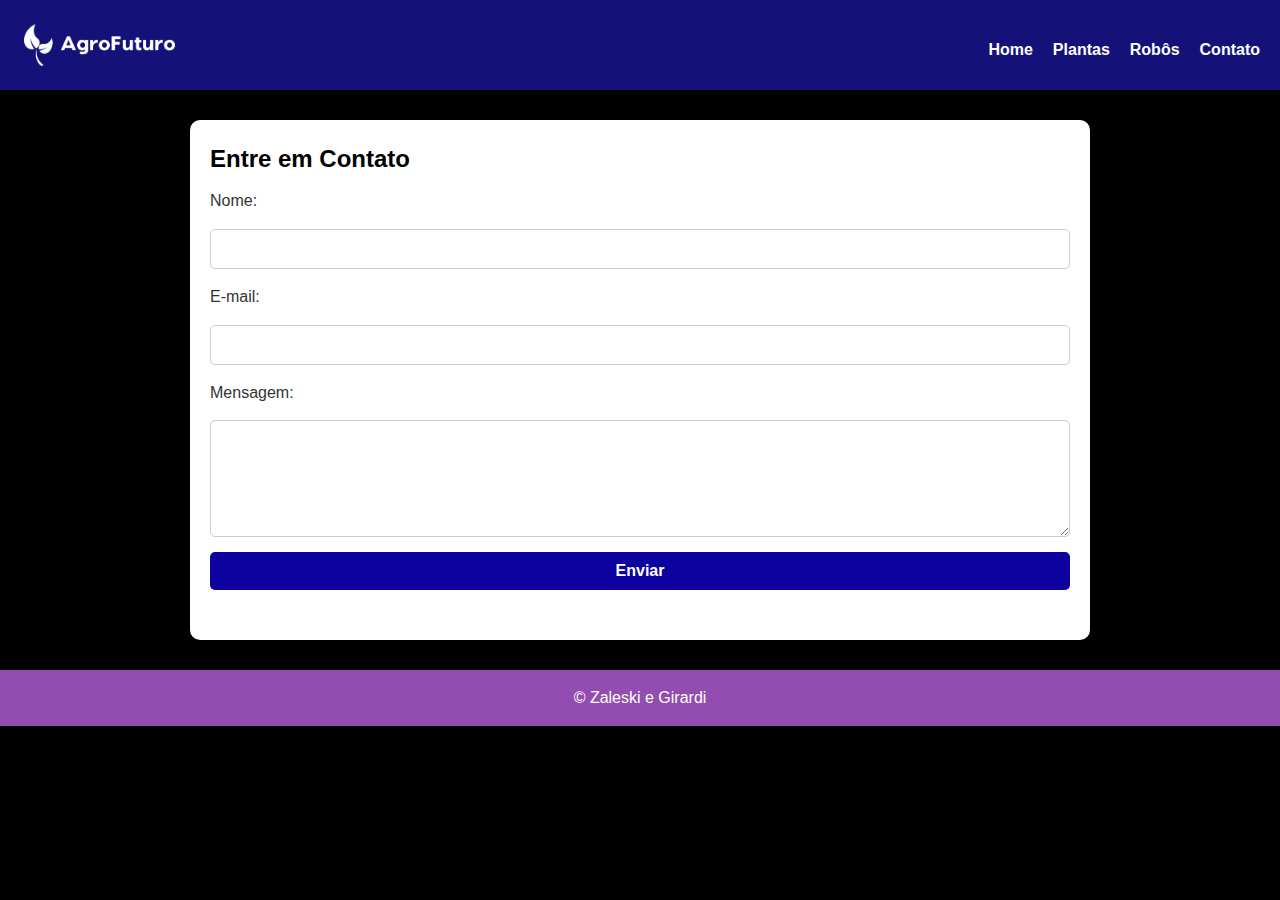
<file: contato.html>
<!DOCTYPE html>
<html lang="pt-BR">
<head>
    <meta charset="UTF-8">
    <meta name="viewport" content="width=device-width, initial-scale=1.0">
    <title>Meu Projeto de Vida</title>
    <link rel="stylesheet" href="contato.css">
</head>
<body>
    <header class="header-container">
        <img src="noBgWhite.png" alt="Logo do Projeto" class="logo-img">
        
        <nav class="navbar">
            <ul class="nav-list">
                <li><a href="index.html" class="nav-link">Home</a></li>
                <li><a href="" class="nav-link">Plantas</a></li>
                <li><a href="" class="nav-link">Robôs</a></li>
                <li><a href="contato.html" class="nav-link">Contato</a></li>
            </ul>
        </nav>
    </header>

    <main class="main-container">
        <section id="contato" class="form-section">
            <h2>Entre em Contato</h2>
            <form>
                <label for="nome">Nome:</label>
                <input type="text" id="nome" name="nome" required>

                <label for="email">E-mail:</label>
                <input type="email" id="email" name="email" required>

                <label for="mensagem">Mensagem:</label>
                <textarea id="mensagem" name="mensagem" rows="5" required></textarea>

                <button type="submit">Enviar</button>
            </form>
        </section>
    </main>
    <footer class="footer-container">
        <p>&copy; Zaleski e Girardi</p>
    </footer>
</body>
</html>
</file>
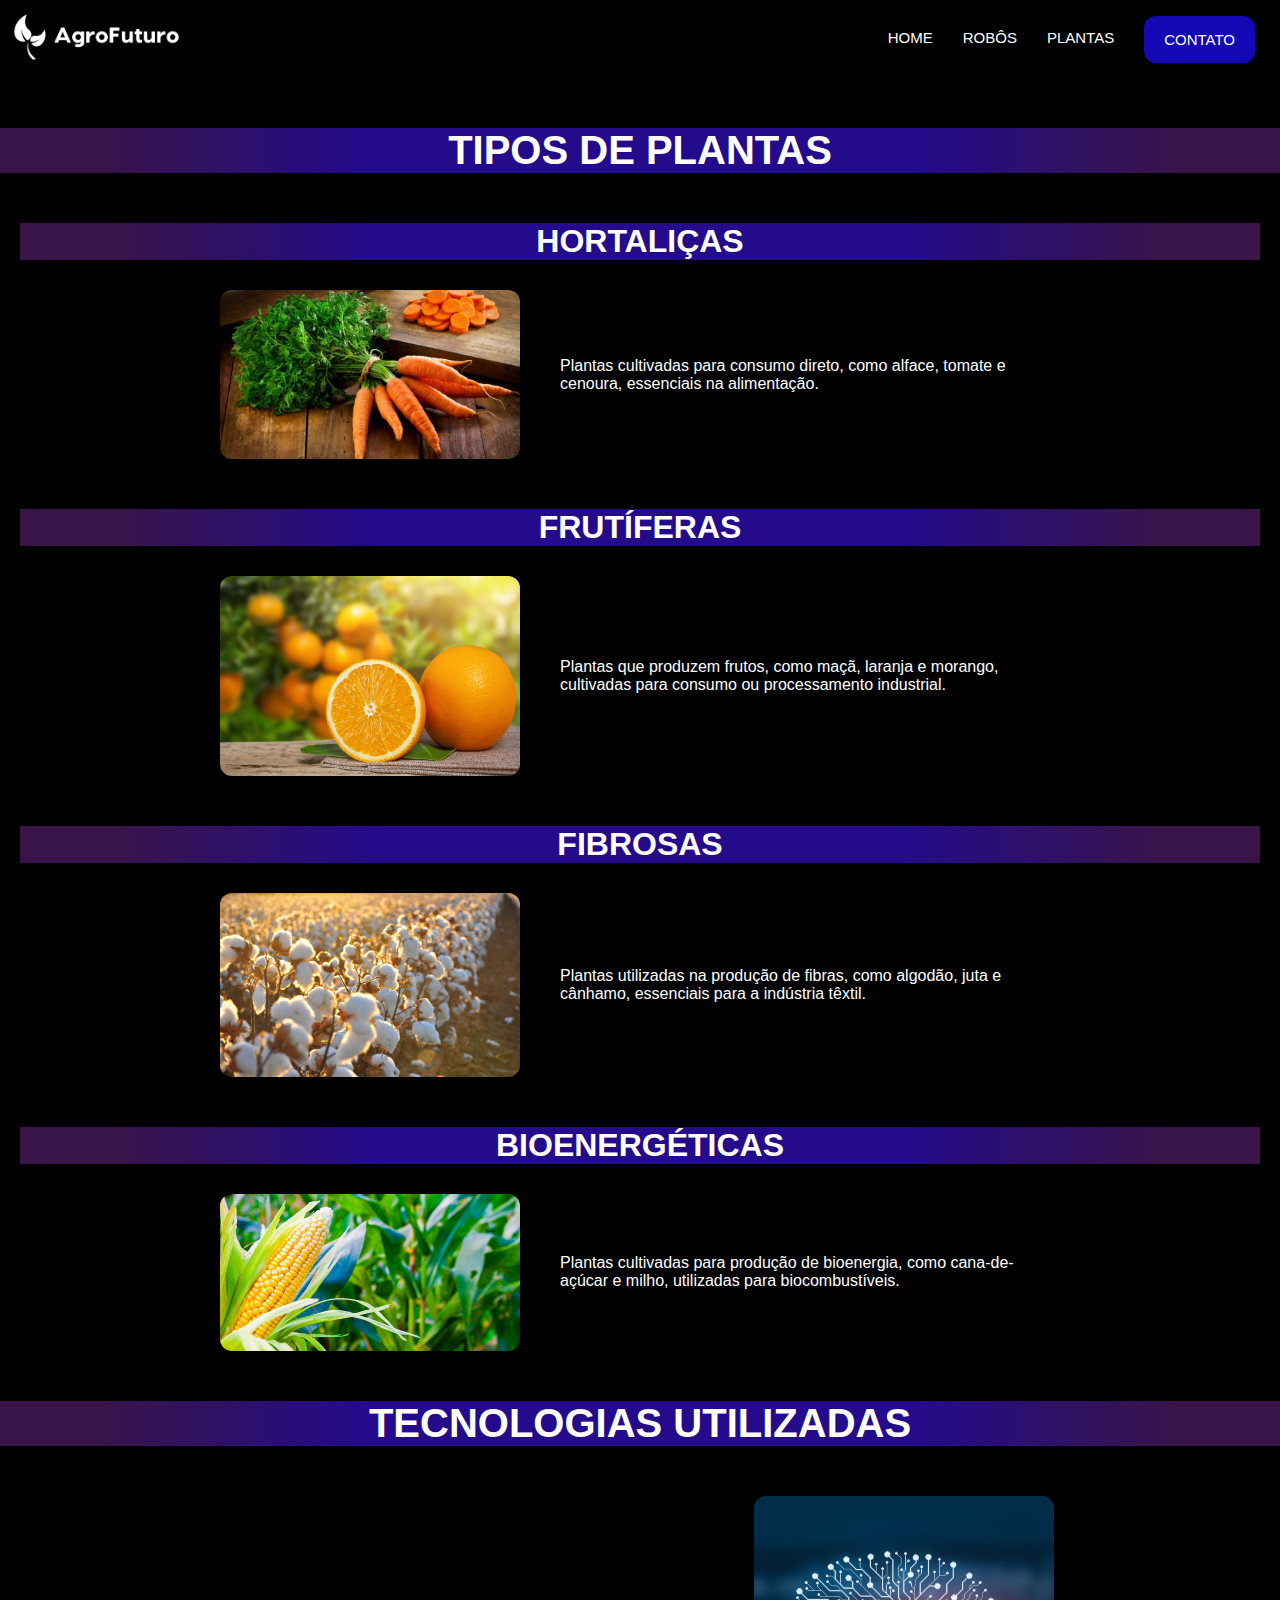
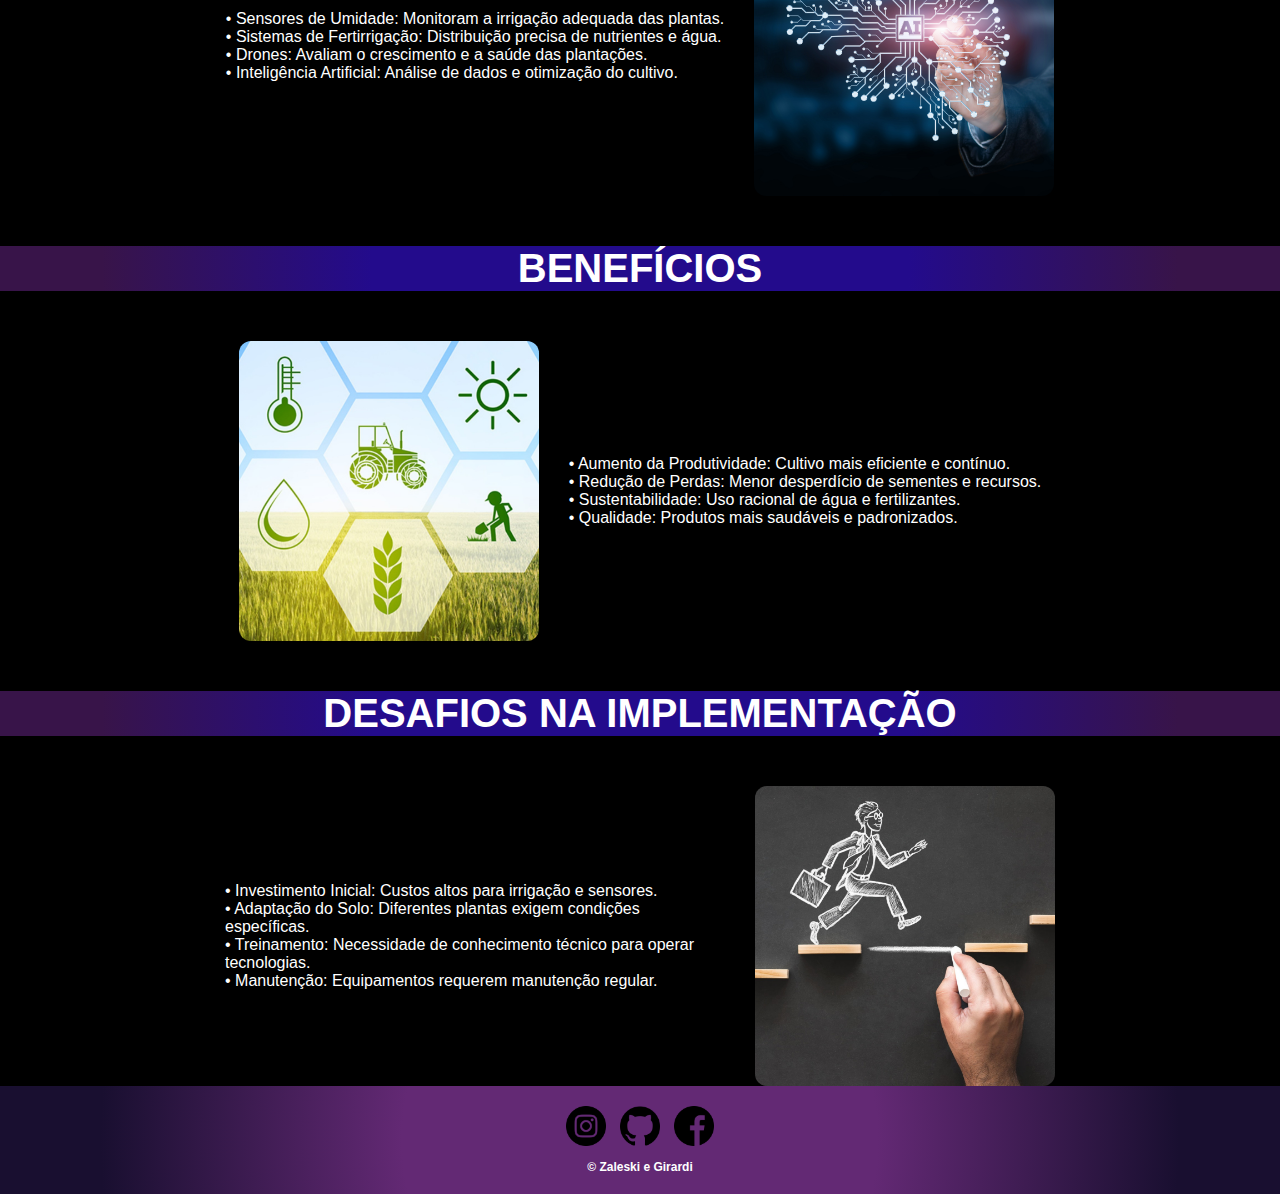
<file: plantas.html>
<!doctype html>
<html lang="pt-br">

<head>
  <meta charset="UTF-8">
  <meta name="viewport" content="width=device-width, initial-scale=1.0">
  <meta http-equiv="X-UA-Compatible" content="ie=edge">
  <link rel="stylesheet" href="style.css">
  <title>Site Agrinho - Plantas</title>
</head>

<body>
 
  <nav class="navbar">
    <a href="index.html">
      <img class="logo" src="noBgWhite.png" alt="logo">
    </a>
    <ul class="menu">
      <a href="index.html">Home</a>
      <a href="robos.html">Robôs</a>
      <a href="plantas.html">Plantas</a>
      <a class="btn-principal" href="contato.html">Contato</a>
    </ul>
  </nav>

  <div class="espacamento">
    <h3 class="titulo">TIPOS DE PLANTAS</h3>
  </div>

  <section class="lista-robos">

    <div class="robo-bloco">
      <h1 class="robo-item-subtitulo">HORTALIÇAS</h1>
      <div class="robo-item">
        <img class="img-grande" src="cenoura.webp" alt="hortaliça">
        <p class="descricao">Plantas cultivadas para consumo direto, como alface, tomate e cenoura, essenciais na alimentação.</p>
      </div>
    </div>

    <div class="robo-bloco">
      <h1 class="robo-item-subtitulo">FRUTÍFERAS</h1>
      <div class="robo-item">
        <img class="img-grande" src="laranja.jpg" alt="planta frutífera">
        <p class="descricao">Plantas que produzem frutos, como maçã, laranja e morango, cultivadas para consumo ou processamento industrial.</p>
      </div>
    </div>

    <div class="robo-bloco">
      <h1 class="robo-item-subtitulo">FIBROSAS</h1>
      <div class="robo-item">
        <img class="img-grande" src="algodão.jpg" alt="planta fibrosa">
        <p class="descricao">Plantas utilizadas na produção de fibras, como algodão, juta e cânhamo, essenciais para a indústria têxtil.</p>
      </div>
    </div>

    <div class="robo-bloco">
      <h1 class="robo-item-subtitulo">BIOENERGÉTICAS</h1>
      <div class="robo-item">
        <img class="img-grande" src="milho.jpg" alt="planta bioenergética">
        <p class="descricao">Plantas cultivadas para produção de bioenergia, como cana-de-açúcar e milho, utilizadas para biocombustíveis.</p>
      </div>
    </div>

  </section>

  <div class="espacamento">
    <h3 class="titulo">TECNOLOGIAS UTILIZADAS</h3>
  </div>
  <section class="informacoes">
    <div>
      <p>• Sensores de Umidade: Monitoram a irrigação adequada das plantas.</p>
      <p>• Sistemas de Fertirrigação: Distribuição precisa de nutrientes e água.</p>
      <p>• Drones: Avaliam o crescimento e a saúde das plantações.</p>
      <p>• Inteligência Artificial: Análise de dados e otimização do cultivo.</p>
    </div>
    <img class="img-media" src="IA.png" alt="inteligência artificial">
  </section>

  <div class="espacamento">
    <h3 class="titulo">BENEFÍCIOS</h3>
  </div>
  <section class="informacoes">
    <img class="img-media" src="benef.jpg" alt="benefícios">
    <div>
      <p>• Aumento da Produtividade: Cultivo mais eficiente e contínuo.</p>
      <p>• Redução de Perdas: Menor desperdício de sementes e recursos.</p>
      <p>• Sustentabilidade: Uso racional de água e fertilizantes.</p>
      <p>• Qualidade: Produtos mais saudáveis e padronizados.</p>
    </div>
  </section>

  <div class="espacamento">
    <h3 class="titulo">DESAFIOS NA IMPLEMENTAÇÃO</h3>
  </div>
  <section class="informacoes">
    <div>
      <p>• Investimento Inicial: Custos altos para irrigação e sensores.</p>
      <p>• Adaptação do Solo: Diferentes plantas exigem condições específicas.</p>
      <p>• Treinamento: Necessidade de conhecimento técnico para operar tecnologias.</p>
      <p>• Manutenção: Equipamentos requerem manutenção regular.</p>
    </div>
    <img class="img-media" src="desafio.jpg" alt="desafios">
  </section>

  <footer class="rodape">
    <div class="social">
      <a href="https://www.instagram.com/grd.yur1/"><img class="icone" src="instagram_1384015.png" alt="insta"></a>
      <a href="https://github.com/yurccow"><img class="icone" src="github_733609.png" alt="github"></a>
      <a href="https://www.facebook.com/profile.php?id=100074614936325"><img class="icone" src="facebook_1384005.png" alt="facebook"></a>
    </div>
    <h1>&copy; Zaleski e Girardi</h1>
  </footer>

</body>
</html>
</file>
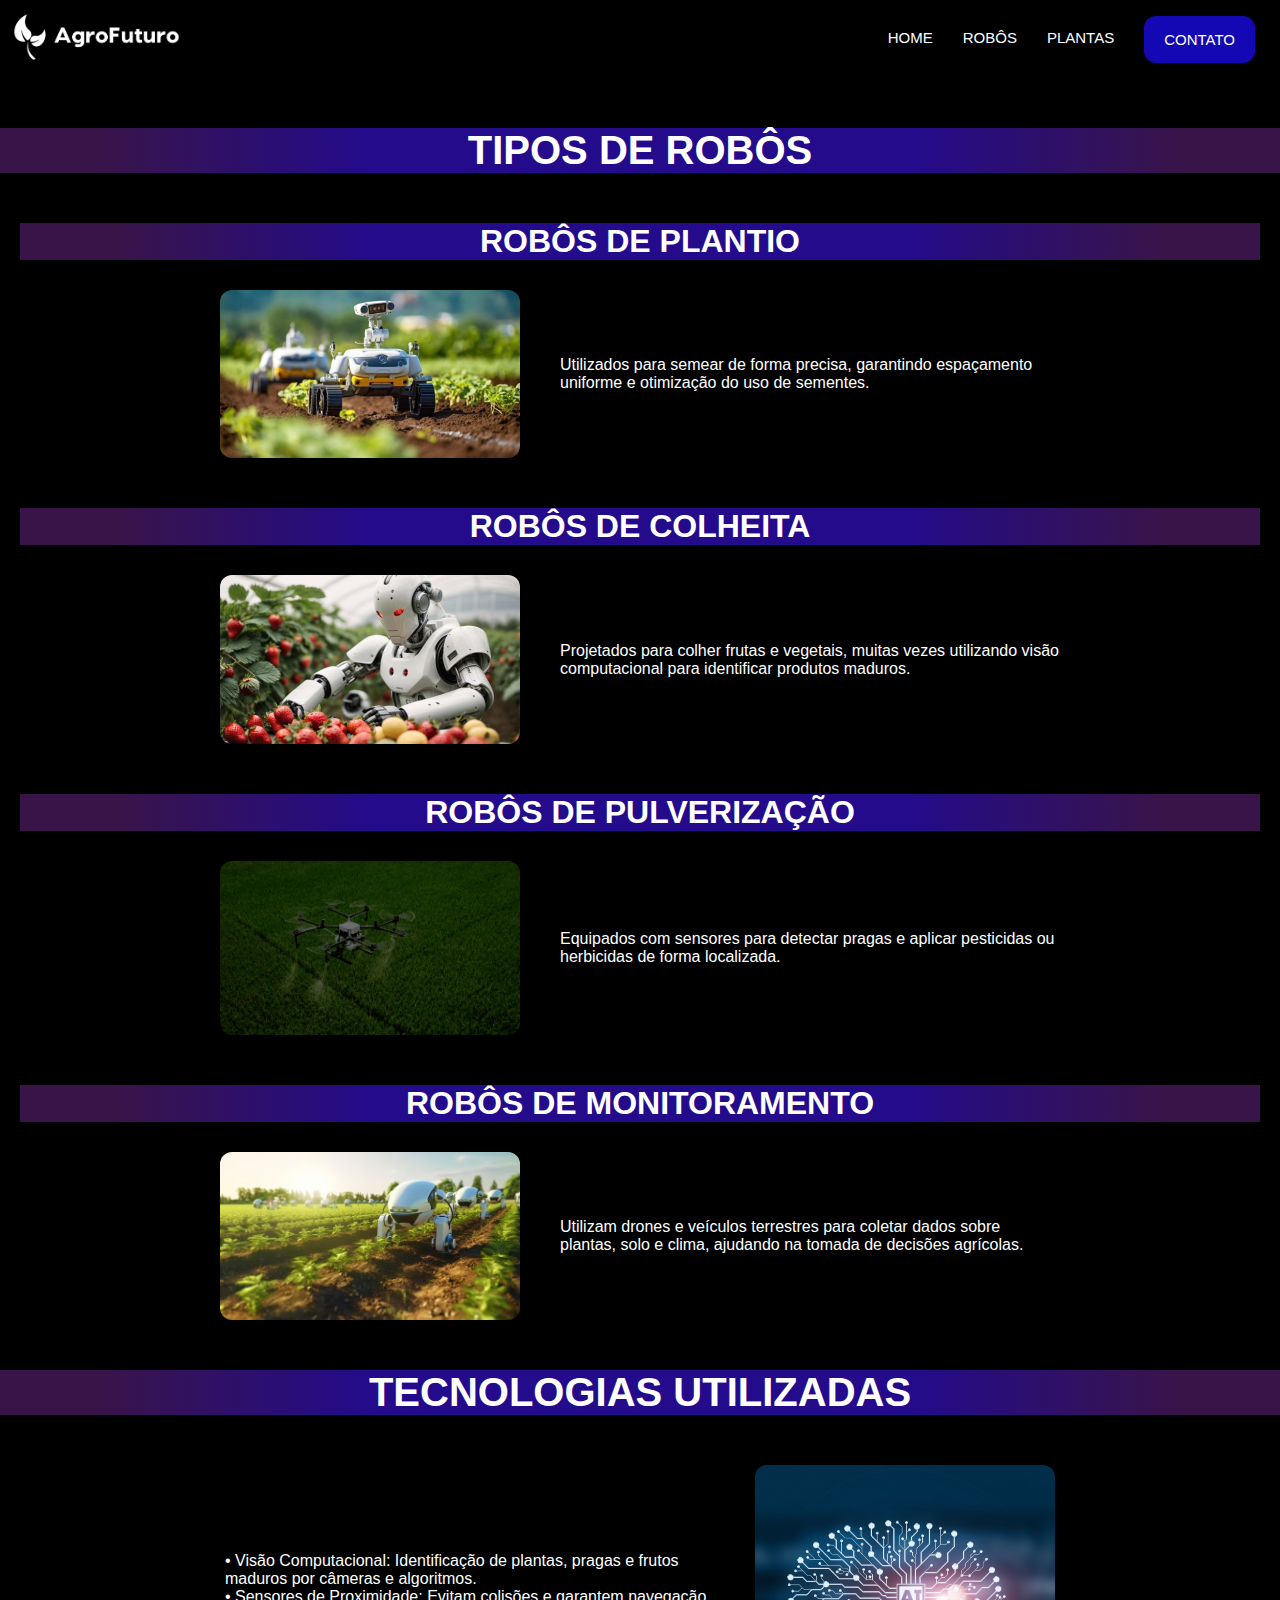
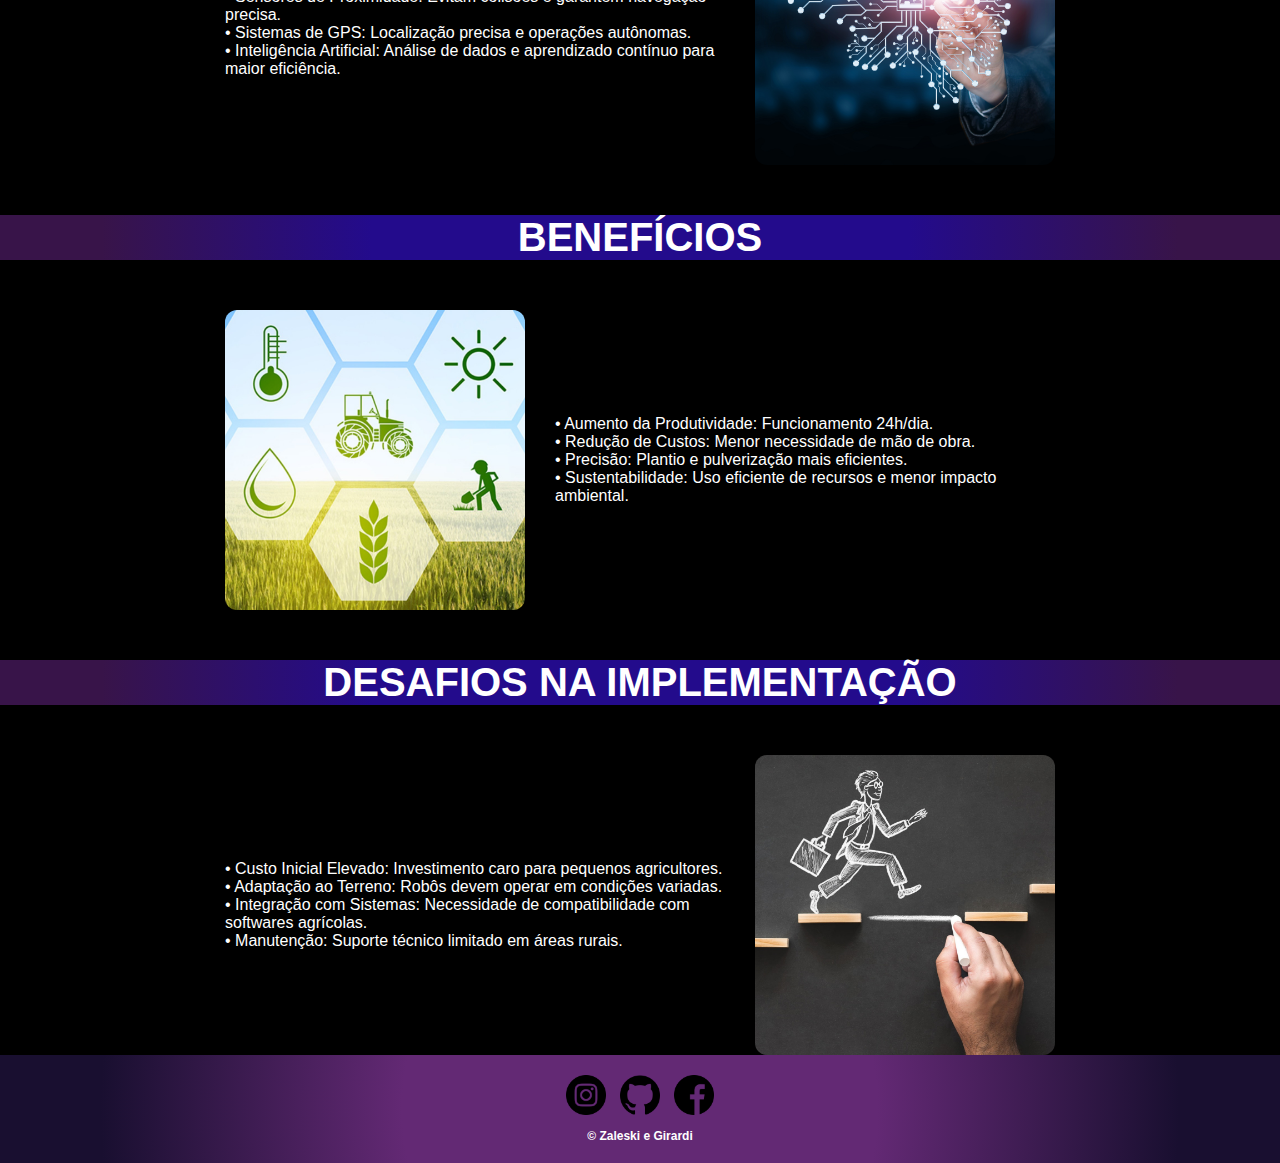
<file: robos.html>
<!doctype html>
<html lang="pt-br">

<head>
  <meta charset="UTF-8">
  <meta name="viewport" content="width=device-width, initial-scale=1.0">
  <meta http-equiv="X-UA-Compatible" content="ie=edge">
  <link rel="stylesheet" href="style.css">
  <title>Site Agrinho - Robôs</title>
</head>

<body>
 
  <nav class="navbar">
    <a href="index.html">
      <img class="logo" src="noBgWhite.png" alt="logo">
    </a>
    <ul class="menu">
      <a href="index.html">Home</a>
      <a href="robos.html">Robôs</a>
      <a href="plantas.html">Plantas</a>
      <a class="btn-principal" href="contato.html">Contato</a>
    </ul>
  </nav>

 
  <div class="espacamento">
    <h3 class="titulo">TIPOS DE ROBÔS</h3>
  </div>

  
  <section class="lista-robos">

    <div class="robo-bloco">
      <h1 class="robo-item-subtitulo">ROBÔS DE PLANTIO</h1>
      <div class="robo-item">
        <img class="img-grande" src="roboagro.png" alt="robô de plantio">
        <p class="descricao">Utilizados para semear de forma precisa, garantindo espaçamento uniforme e otimização do uso de sementes.</p>
      </div>
    </div>

    <div class="robo-bloco">
      <h1 class="robo-item-subtitulo">ROBÔS DE COLHEITA</h1>
      <div class="robo-item">
        <img class="img-grande" src="robô de colheita.jpg" alt="robô de colheita">
        <p class="descricao">Projetados para colher frutas e vegetais, muitas vezes utilizando visão computacional para identificar produtos maduros.</p>
      </div>
    </div>

    <div class="robo-bloco">
      <h1 class="robo-item-subtitulo">ROBÔS DE PULVERIZAÇÃO</h1>
      <div class="robo-item">
        <img class="img-grande" src="droneap.jpg" alt="robô de pulverização">
        <p class="descricao">Equipados com sensores para detectar pragas e aplicar pesticidas ou herbicidas de forma localizada.</p>
      </div>
    </div>

    <div class="robo-bloco">
      <h1 class="robo-item-subtitulo">ROBÔS DE MONITORAMENTO</h1>
      <div class="robo-item">
        <img class="img-grande" src="robo de monitoramento.avif" alt="robô de monitoramento">
        <p class="descricao">Utilizam drones e veículos terrestres para coletar dados sobre plantas, solo e clima, ajudando na tomada de decisões agrícolas.</p>
      </div>
    </div>

  </section>

  
  <div class="espacamento">
    <h3 class="titulo">TECNOLOGIAS UTILIZADAS</h3>
  </div>
  <section class="informacoes">
    <div>
      <p>• Visão Computacional: Identificação de plantas, pragas e frutos maduros por câmeras e algoritmos.</p>
      <p>• Sensores de Proximidade: Evitam colisões e garantem navegação precisa.</p>
      <p>• Sistemas de GPS: Localização precisa e operações autônomas.</p>
      <p>• Inteligência Artificial: Análise de dados e aprendizado contínuo para maior eficiência.</p>
    </div>
    <img class="img-media" src="IA.png" alt="inteligência artificial">
  </section>


  <div class="espacamento">
    <h3 class="titulo">BENEFÍCIOS</h3>
  </div>
  <section class="informacoes">
    <img class="img-media" src="benef.jpg" alt="benefícios">
    <div>
      <p>• Aumento da Produtividade: Funcionamento 24h/dia.</p>
      <p>• Redução de Custos: Menor necessidade de mão de obra.</p>
      <p>• Precisão: Plantio e pulverização mais eficientes.</p>
      <p>• Sustentabilidade: Uso eficiente de recursos e menor impacto ambiental.</p>
    </div>
  </section>

  <div class="espacamento">
    <h3 class="titulo">DESAFIOS NA IMPLEMENTAÇÃO</h3>
  </div>
  <section class="informacoes">
    <div>
      <p>• Custo Inicial Elevado: Investimento caro para pequenos agricultores.</p>
      <p>• Adaptação ao Terreno: Robôs devem operar em condições variadas.</p>
      <p>• Integração com Sistemas: Necessidade de compatibilidade com softwares agrícolas.</p>
      <p>• Manutenção: Suporte técnico limitado em áreas rurais.</p>
    </div>
    <img class="img-media" src="desafio.jpg" alt="desafios">
  </section>
  <footer class="rodape">
    <div class="social">
      <a href="https://www.instagram.com/grd.yur1/"><img class="icone" src="instagram_1384015.png" alt="insta"></a>
      <a href="https://github.com/yurccow"><img class="icone" src="github_733609.png" alt="github"></a>
      <a href="https://www.facebook.com/profile.php?id=100074614936325"><img class="icone" src="facebook_1384005.png" alt="facebook"></a>
    </div>
    <h1>&copy; Zaleski e Girardi</h1>
  </footer>
</body>
</html>
</file>
<file: style.css>
* {
  margin: 0;
  padding: 0;
  box-sizing: border-box;
  text-decoration: none;
  font-family: 'Montserrat', sans-serif;
}

body {
  background-color: #000;
  color: #fff;
}

section, footer {
  padding: 54px 0;
}

h3 {
  font-size: 40px;
  text-align: center;
}

p {
  color: #fff;
}


.navbar {
  background-color: black;
  padding: 10px;
  position: sticky;
  top: 0;
  display: flex;
  justify-content: space-between;
  align-items: center;
}

.menu {
  display: flex;
  align-items: center;
}

.menu a {
  color: #fff;
  margin: 0 15px;
  text-transform: uppercase;
  font-size: 15px;
  display: block;
}

.menu a:not(.btn-principal)::after {
  content: "";
  background-color: #fff;
  height: 3px;
  width: 0%;
  display: block;
  margin: 0 auto;
  transition: 0.3s;
}

.menu a:hover::after {
  width: 100%;
}

.logo {
  width: 20%;
}


.btn-principal {
  background-color: rgba(20, 8, 184, 0.98);
  padding: 15px 20px;
  border-radius: 12px;
  transition: 0.2s;
}

.btn-principal:hover {
  background-color: #186dddfa;
}

.btn-secundario {
  background-color: #ffffff;
  color: #000000;
  padding: 15px 20px;
  border-radius: 12px;
  transition: 0.2s;
  display: inline-block;
}

.btn-secundario:hover {
  background-color: #ffffff57;
}


header {
  background-position: center;
  background-size: cover;
  background-attachment: fixed;
}

.banner {
  display: flex;
  justify-content: center;
  text-align: center;
  padding: 150px 50px;
}

.banner h1 {
  font-size: 55px;
}

.banner p {
  font-size: 14px;
  margin-top: 15px;
  font-weight: lighter;
}


.conteudo {
  display: flex;
  flex-direction: column;
  align-items: center;
  gap: 20px;
}

.conteudo-item {
  width: 100%;
  padding: 20px;
  text-align: center;
}

.conteudo-item.robo {
  background: radial-gradient(circle, rgb(35, 11, 140) 42%, rgb(56, 20, 73) 84%);
}

.conteudo-item.planta {
  background: radial-gradient(circle, rgb(126, 128, 8) 37%, rgba(27,82,50,1) 84%);
}

.img-destaque {
  width: 100%;
  margin: 10px 10px;
}

.linha {
  border-bottom: 1px solid white;
  padding-bottom: 10px;
}


.rodape {
  padding: 20px 0;
  background: radial-gradient(circle, rgb(99, 41, 116) 37%, rgb(25, 15, 48) 84%);
  text-align: center;
}

.social {
  margin-bottom: 10px;
}

.icone {
  width: 40px;
  margin: 0 5px;
}

.rodape h1 {
  font-size: 12px;
}

@media screen and (min-width:1024px) {
  .conteudo {
    flex-direction: row;
    justify-content: space-around;
  }
  
  .conteudo-item {
    width: 40%;
  }
}

.lista-robos {
  display: flex;
  flex-direction: column;
  gap: 50px;
  padding: 0 20px;
}

.robo-bloco {
  display: flex;
  flex-direction: column;
  gap: 20px;
}

.robo-item-subtitulo {
  text-align: center;
  font-size: 32px;
  margin-bottom: 10px;
  text-transform: uppercase;
  background: radial-gradient(circle, rgb(35, 11, 140) 42%, rgb(56, 20, 73) 84%);
  border-radius: 50px;
}

.robo-item {
  display: flex;
  flex-direction: column;
  align-items: center;
  gap: 20px;
}

.img-grande {
  width: 300px;
  height: auto;
  border-radius: 12px;
}

/* Informações e benefícios */
.informacoes {
  display: flex;
  flex-direction: column;
  align-items: center;
  gap: 30px;
  padding: 0 20px;
}

.img-media {
  width: 300px;
  border-radius: 12px;
}

/* Espaçamento extra */
.espacamento {
  padding-top: 50px;
  padding-bottom: 50px;
}

.titulo{
  background: radial-gradient(circle, rgb(35, 11, 140) 42%, rgb(56, 20, 73) 84%);
  border-radius: 50px;
}

/* Responsivo para desktop */
@media screen and (min-width: 1024px) {
  .robo-item {
    flex-direction: row;
    align-items: center;
    justify-content: center;
    gap: 40px;
  }

  .descricao {
    max-width: 500px;
  }

  .informacoes {
    flex-direction: row;
    justify-content: center;
    align-items: center;
  }

  .informacoes div {
    max-width: 500px;
  }
}
</file>
<file: contato.css>
/* ===== RESET ===== */
* {
    margin: 0;
    padding: 0;
    box-sizing: border-box;
}

body {
    font-family: Arial, sans-serif;
    background: #000000;
    color: #333;
    line-height: 1.6;
}

/* ===== HEADER ===== */
.header-container {
    background: #141279;
    color: white;
    padding: 20px;
    display: flex;
    align-items: center;
    justify-content: space-between;
    flex-wrap: wrap;
}

.logo-img {
    height: 50px;
}

.navbar {
    margin-top: 10px;
}

.nav-list {
    list-style: none;
    display: flex;
    gap: 20px;
}

.nav-link {
    text-decoration: none;
    color: white;
    font-weight: bold;
    transition: 0.3s;
}

.nav-link:hover {
    color: #d9ffd9;
}

/* ===== CONTAINER PRINCIPAL ===== */
.main-container {
    width: 80%;
    max-width: 900px;
    background: #fff;
    margin: 30px auto;
    padding: 20px;
    border-radius: 10px;
    box-shadow: 0 2px 8px rgba(0,0,0,0.1);
}

.form-section {
    margin-bottom: 30px;
}

.form-section h2 {
    margin-bottom: 10px;
    color: #000000;
}

form {
    display: flex;
    flex-direction: column;
    gap: 15px;
}

input, textarea, button {
    padding: 10px;
    font-size: 16px;
    border-radius: 5px;
    border: 1px solid #ccc;
}

button {
    background: #0d02a0;
    color: white;
    font-weight: bold;
    border: none;
    cursor: pointer;
    transition: 0.3s;
}

button:hover {
    background: #45a049;
}

/* ===== FOOTER ===== */
.footer-container {
    text-align: center;
    padding: 15px;
    margin-top: 20px;
    background: #934caf;
    color: white;
}
</file>
